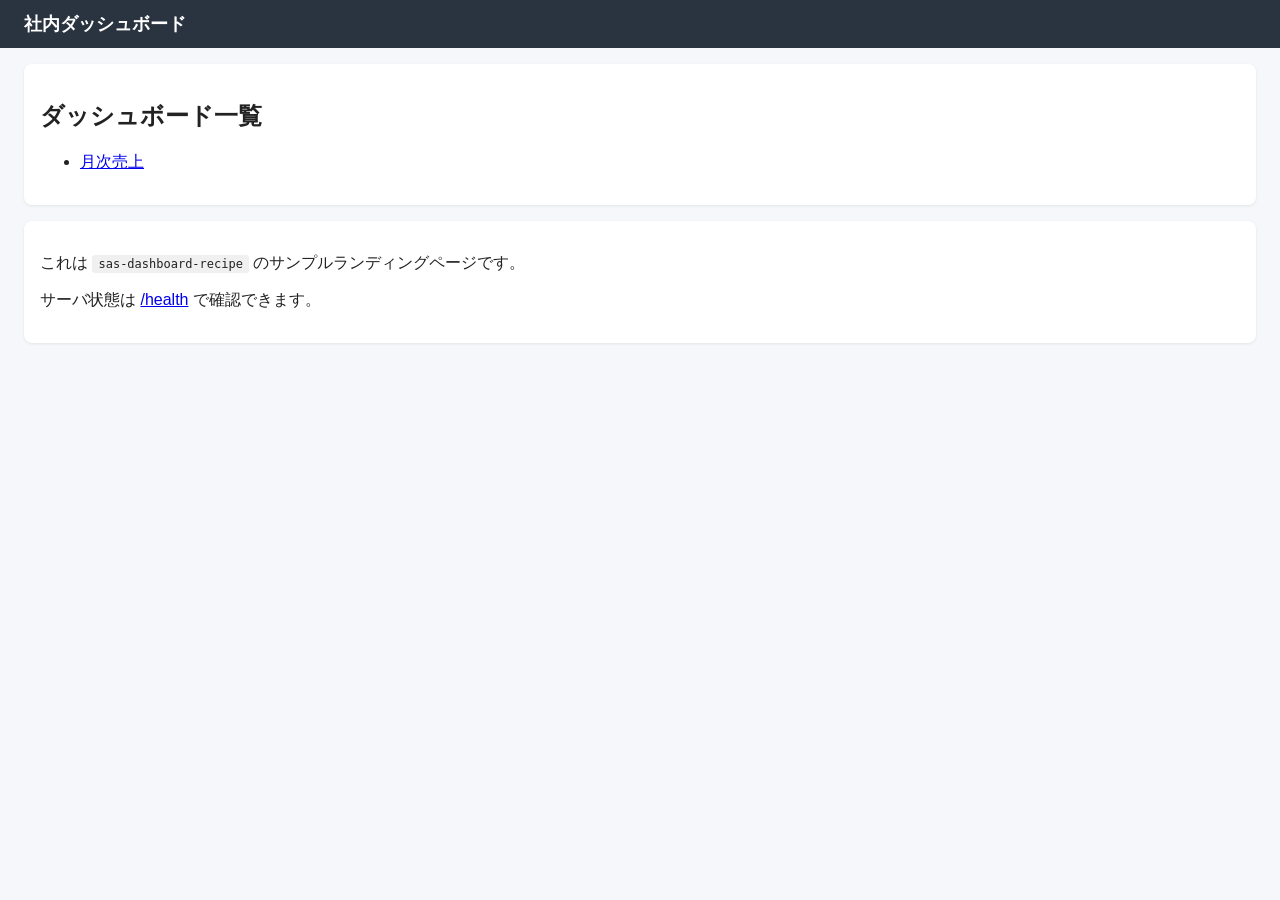
<file: web/index.html>
<!DOCTYPE html>
<html lang="ja">
<head>
    <meta charset="UTF-8">
    <title>社内ダッシュボード</title>
    <link rel="stylesheet" href="shared/dashboard.css">
</head>
<body>
    <header>
        <h1>社内ダッシュボード</h1>
    </header>
    <main>
        <div class="card">
            <h2>ダッシュボード一覧</h2>
            <ul>
                <li><a href="dashboards/sales/">月次売上</a></li>
                <!-- 新規追加はここに li を増やす -->
            </ul>
        </div>
        <div class="card">
            <p>これは <code>sas-dashboard-recipe</code> のサンプルランディングページです。</p>
            <p>サーバ状態は <a href="/health">/health</a> で確認できます。</p>
        </div>
    </main>
</body>
</html>
</file>
<file: web/shared/dashboard.css>
body { font-family: "Yu Gothic UI", "Meiryo", sans-serif; margin: 0; background: #f5f7fa; color: #222; }
header { background: #2a3441; color: white; padding: 12px 24px; }
header h1 { margin: 0; font-size: 18px; }
nav a { color: #cfd8dc; margin-right: 16px; text-decoration: none; }
nav a:hover { color: white; }
main { padding: 16px 24px; }
.meta { color: #666; font-size: 12px; margin-bottom: 16px; }
.card { background: white; border-radius: 8px; padding: 16px; box-shadow: 0 1px 3px rgba(0,0,0,.08); margin-bottom: 16px; }
.filter { margin-bottom: 12px; }
table { border-collapse: collapse; width: 100%; font-size: 13px; }
th, td { border-bottom: 1px solid #eee; padding: 6px 10px; text-align: left; }
th { background: #f0f4f8; }
td.num { text-align: right; font-variant-numeric: tabular-nums; }
canvas { max-height: 320px; }
select, button { padding: 4px 8px; border: 1px solid #ccc; border-radius: 4px; background: white; }
code { background: #f0f0f0; padding: 2px 6px; border-radius: 3px; font-size: 12px; }
</file>
